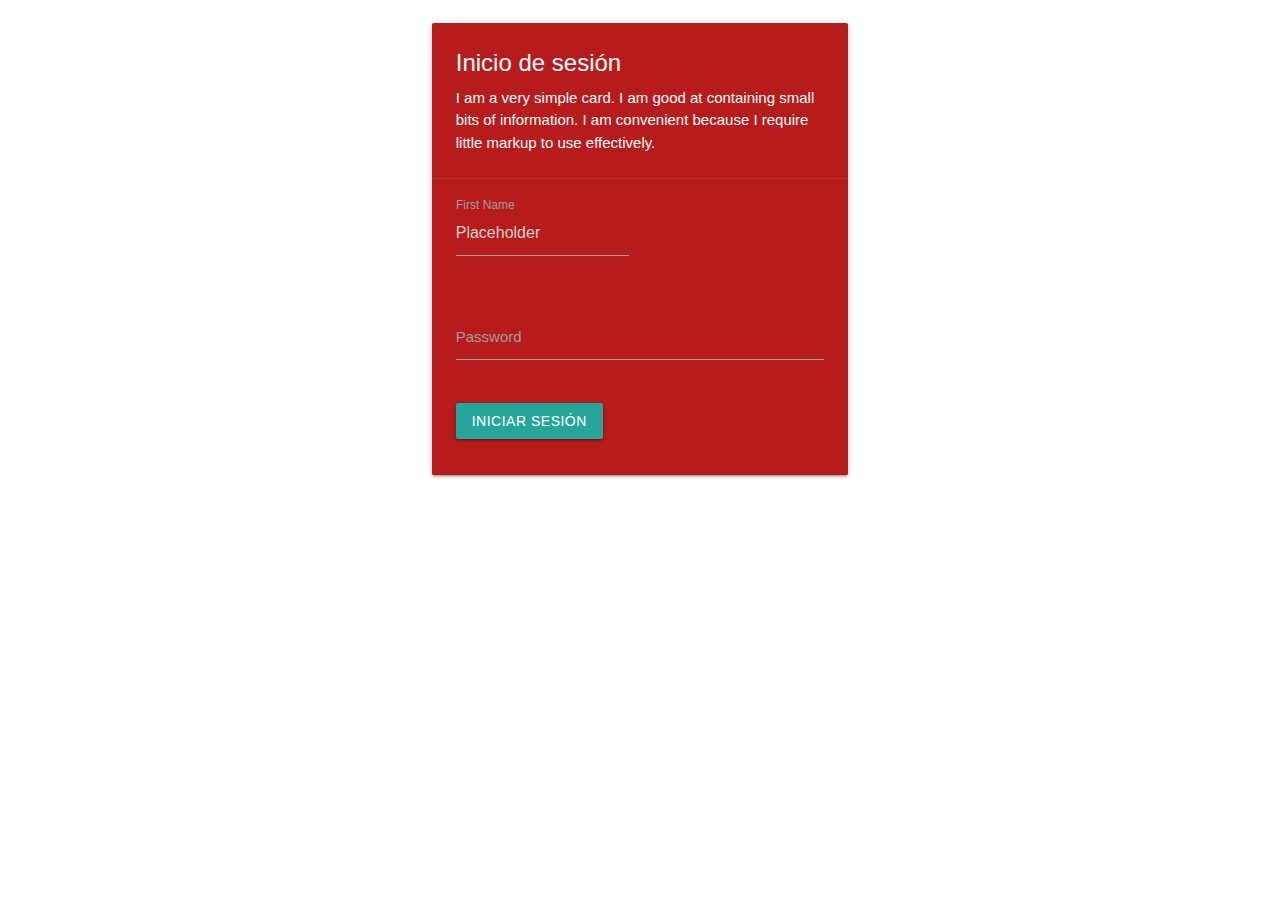
<file: index.html>
<!DOCTYPE html>
<html lang="en">

<head>
    <meta charset="UTF-8">
    <meta name="viewport" content="width=device-width, initial-scale=1.0">
    <meta http-equiv="X-UA-Compatible" content="ie=edge">

    <link rel="stylesheet" href="https://cdnjs.cloudflare.com/ajax/libs/materialize/1.0.0/css/materialize.min.css">
    <script src="https://cdnjs.cloudflare.com/ajax/libs/materialize/1.0.0/js/materialize.min.js"></script>
    <script src="css.css"></script>

    <title>Inicio</title>

</head>

<body>
    <section class="container section">
        <div class="container">
            <div class="container row">
                <div class="col s12 ">
                    <div class="card red darken-4 darken-1">
                        <div class="card-content white-text">
                            <span class="card-title">Inicio de sesión</span>
                            <p>I am a very simple card. I am good at containing small bits of information.
                                I am convenient because I require little markup to use effectively.</p>
                        </div>
                        <div class="card-action">
                            <div class="row">
                                <form class="col s12">
                                    <div class="row">
                                        <div class="input-field col s6">
                                            <input placeholder="Placeholder" id="first_name" type="text" class="validate">
                                            <label for="first_name">First Name</label>
                                        </div>
                                    </div>
                                    <div class="row">
                                        <div class="input-field col s12">
                                            <input id="password" type="password" class="validate">
                                            <label for="password">Password</label>
                                        </div>
                                    </div>
                                    <a class="waves-effect waves-light btn" href="home.html">Iniciar sesión</a>
                                </form>
                            </div>
                        </div>
                    </div>
                </div>
            </div>
        </div>

    </section>



</body>


</html>
</file>
